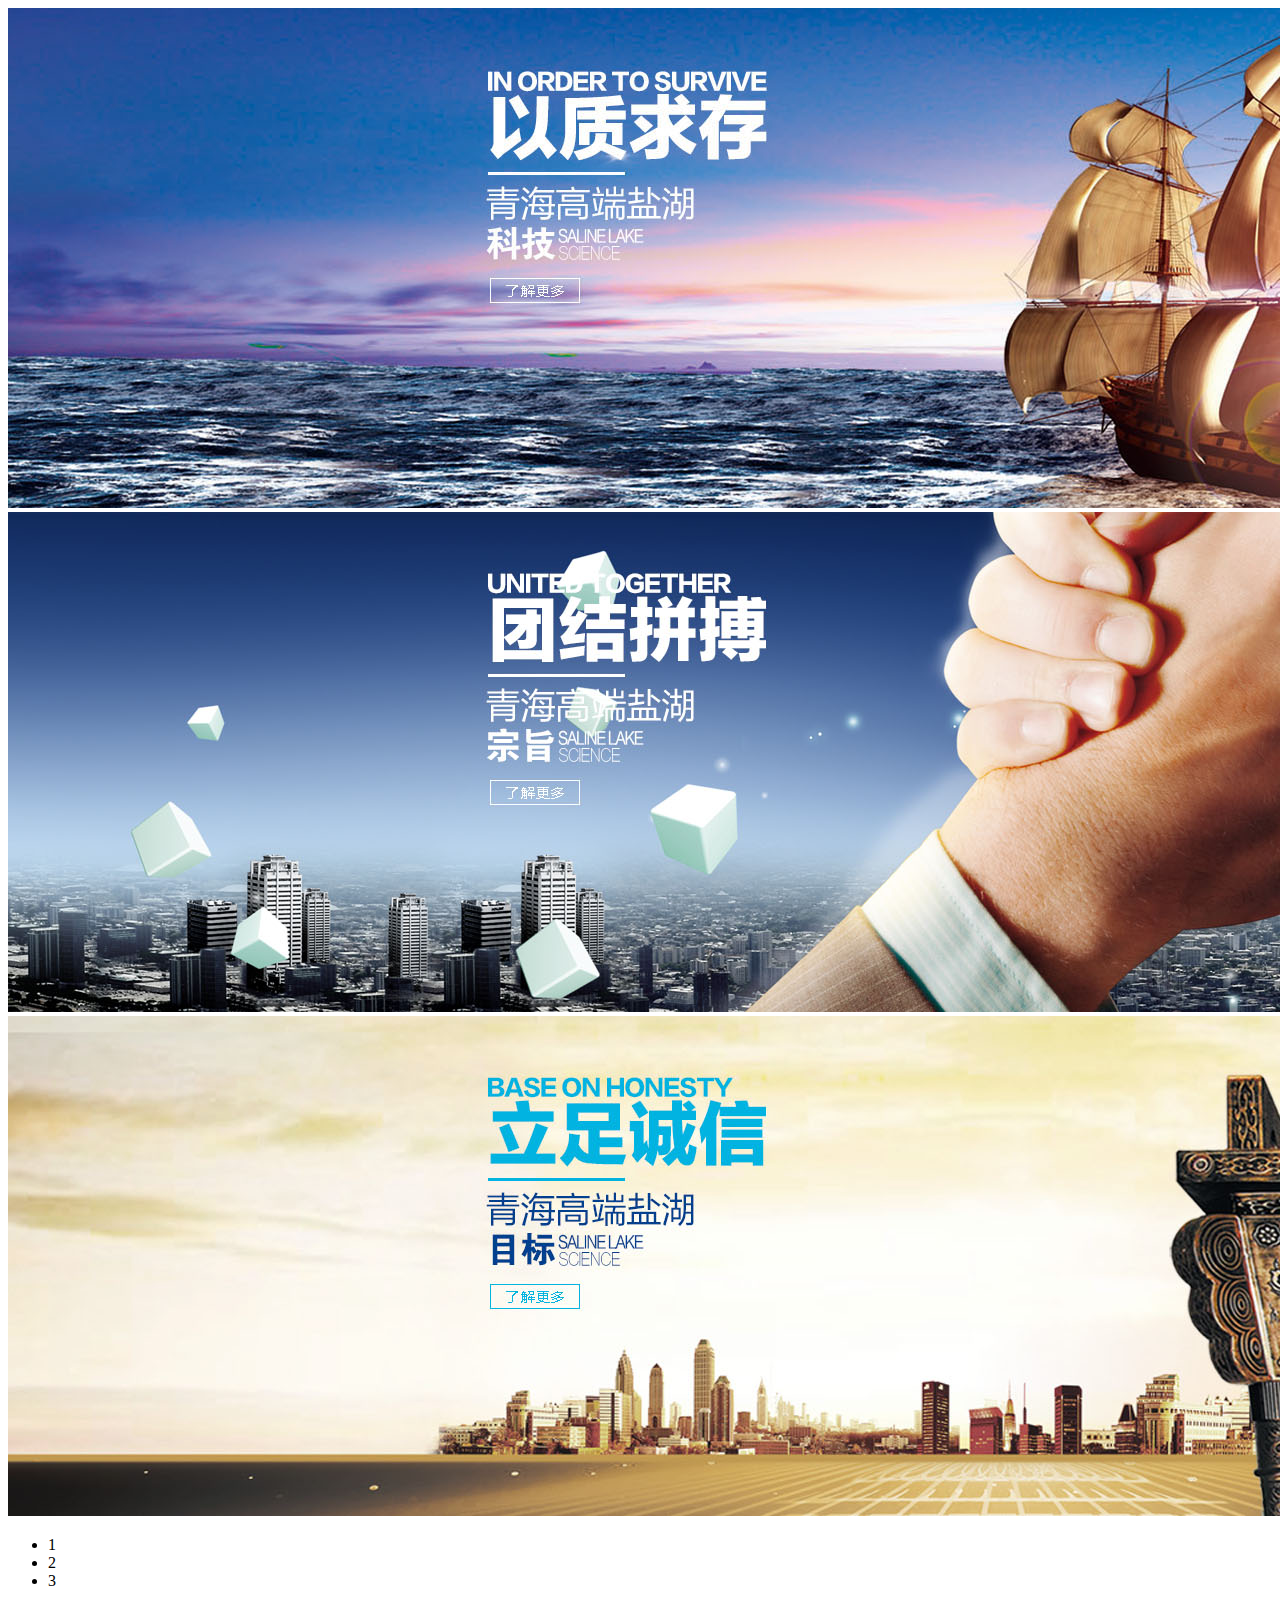
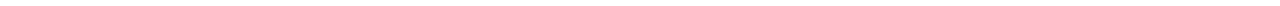
<file: banner.html>
<!DOCTYPE html>
<html>
	<head>
		<meta charset="UTF-8">
		<title></title>
	</head>
	<body>
		<div class="bannerimg">
			<a href="javascript:;"><img src="img/banner1.jpg" /></a>
			<a href="javascript:;"><img src="img/banner2.jpg"/></a>
			<a href="javascript:;"><img src="img/banner3.jpg"/></a>
			<ul class="num">
				<li>1</li>
				<li>2</li>
				<li>3</li>
			</ul>
		</div>
		
	</body>
</html>
</file>
